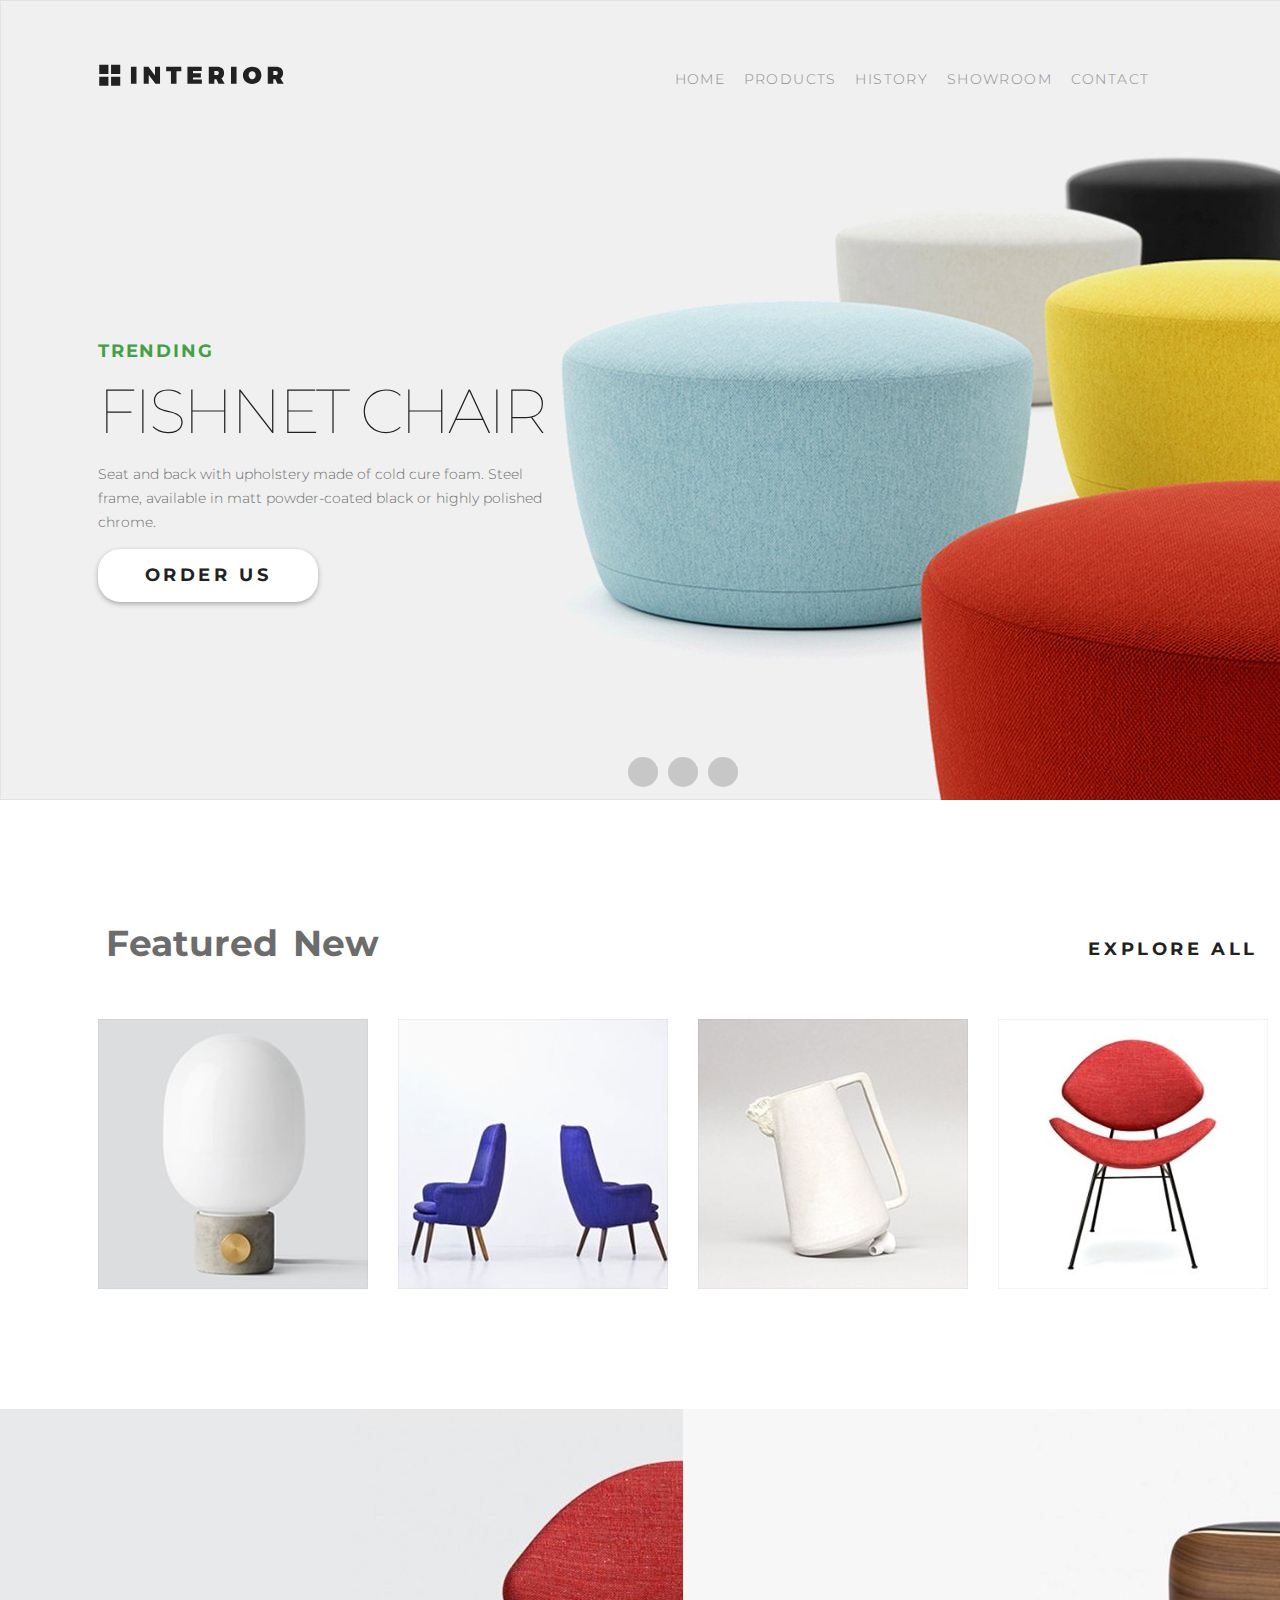
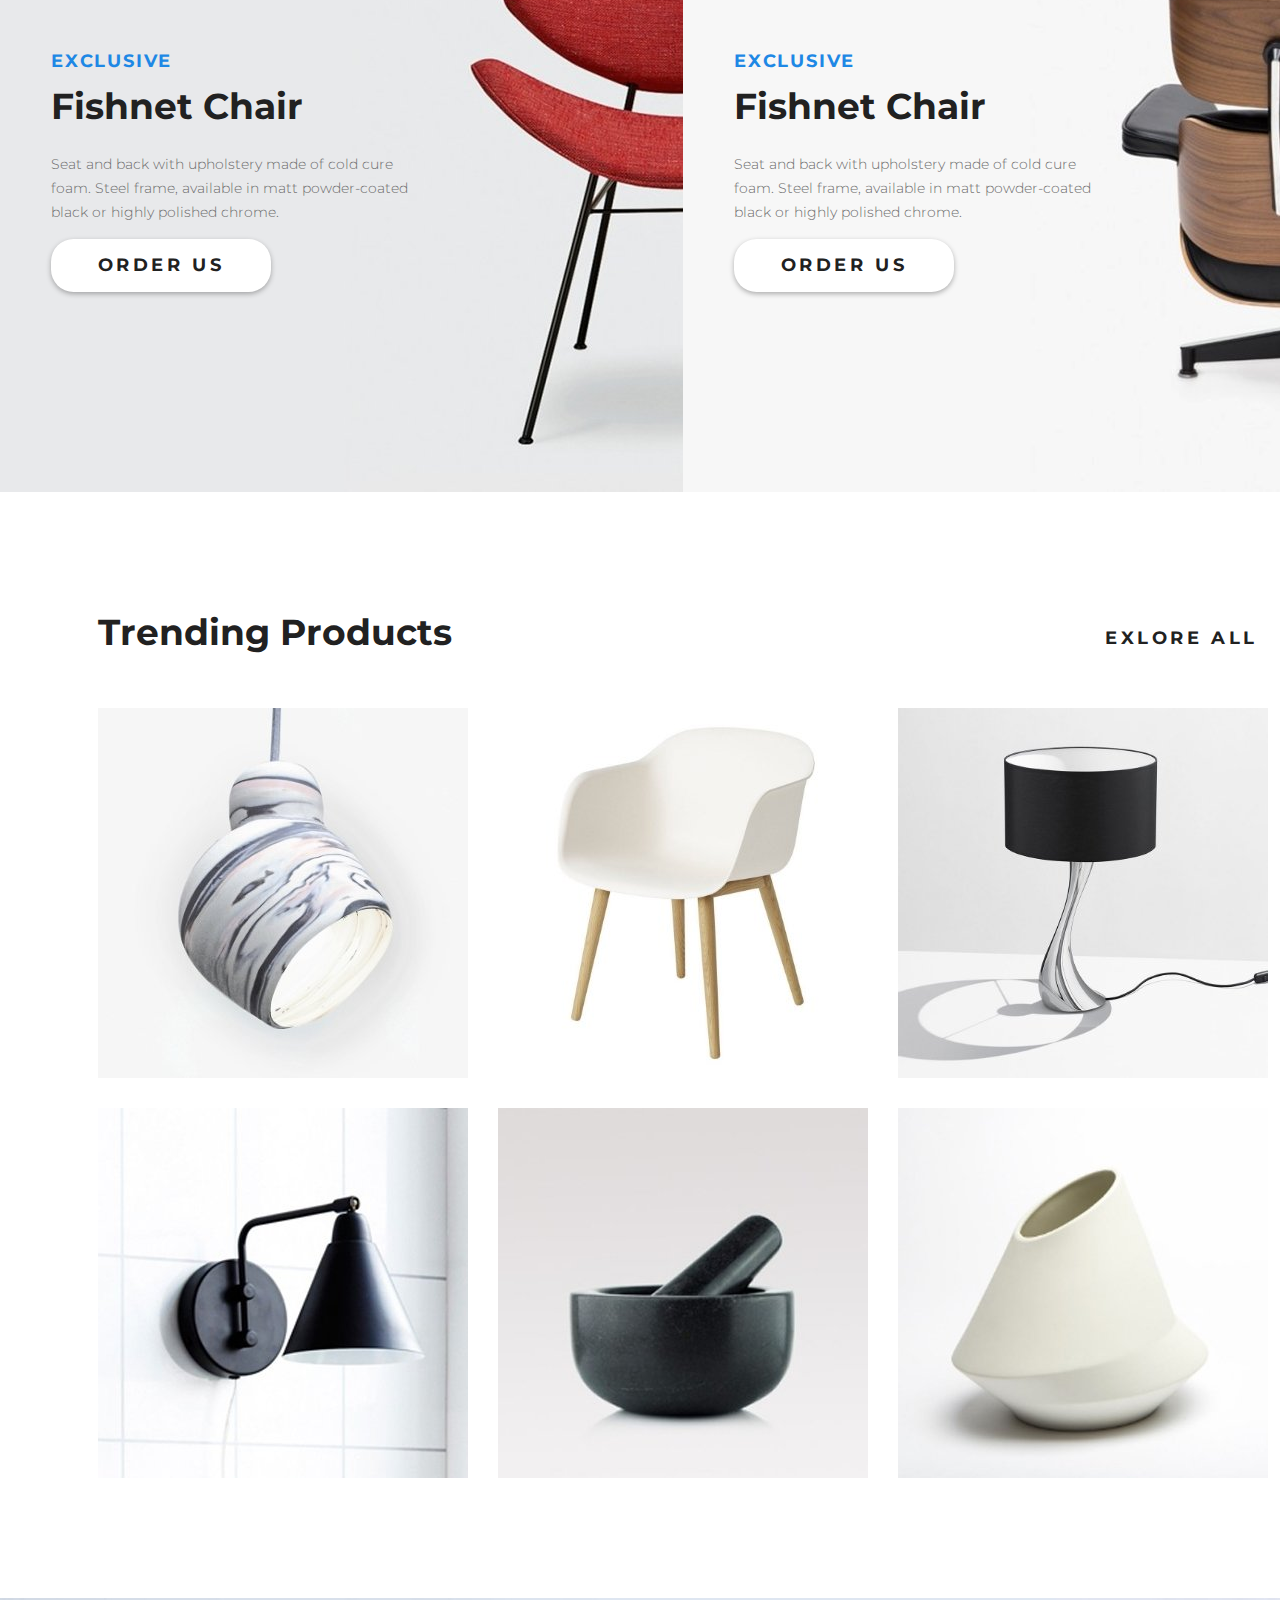
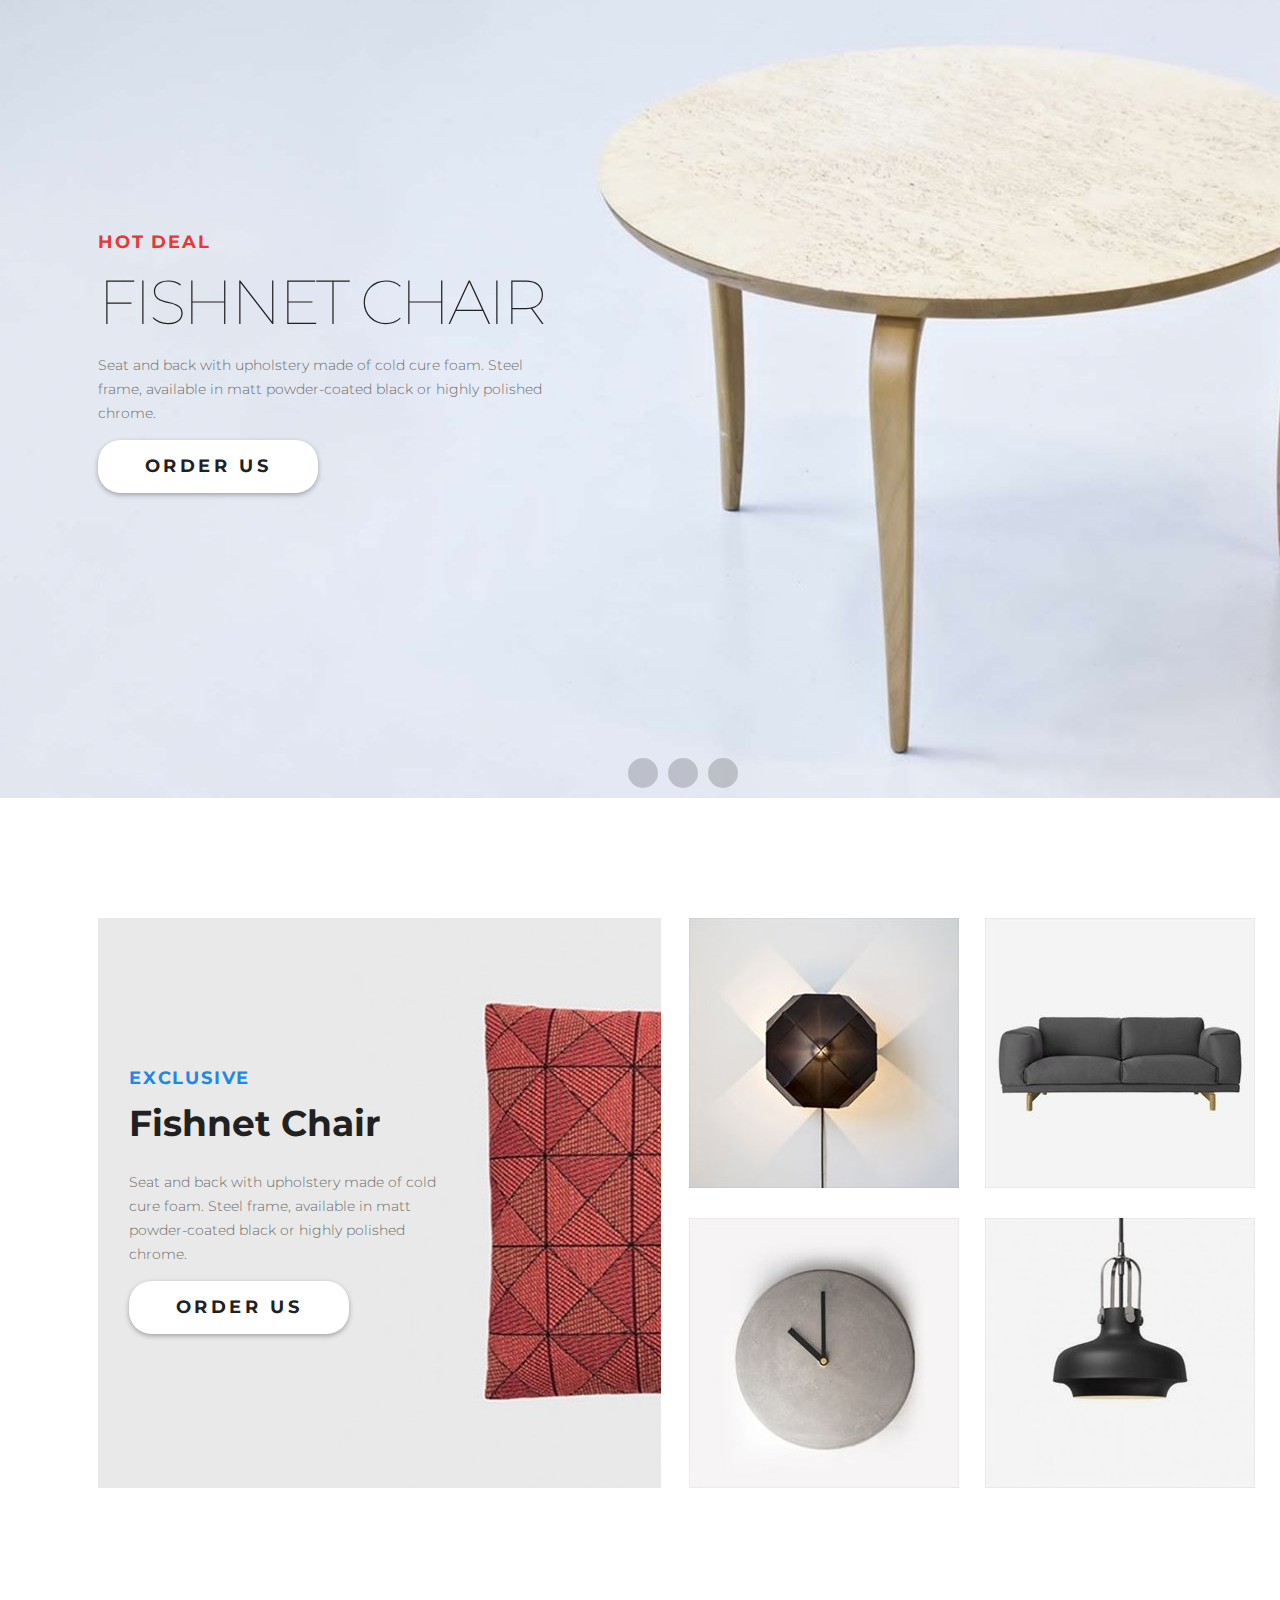
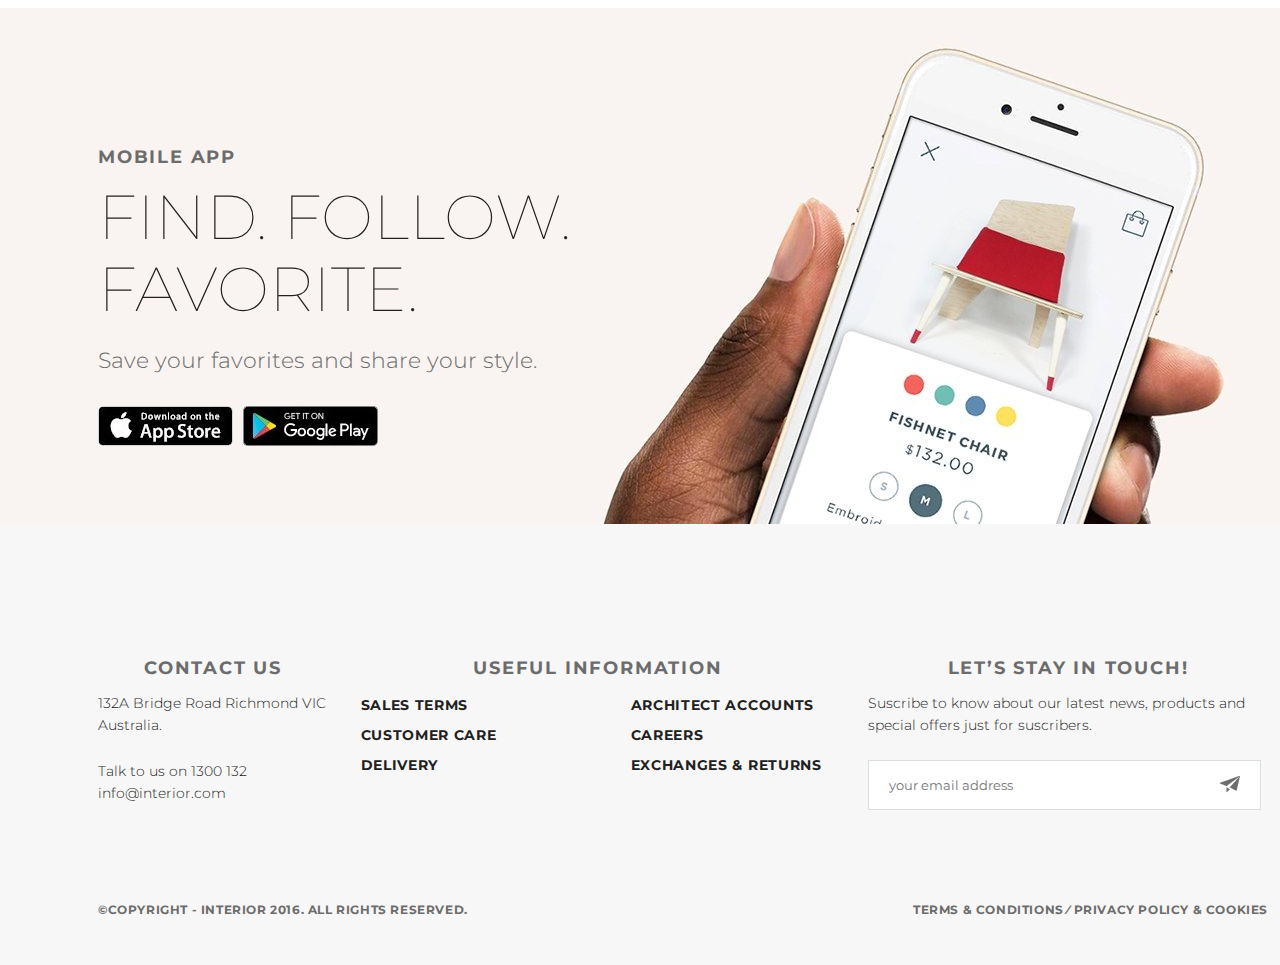
<file: index.html>
<!DOCTYPE html>
<html lang="en">

<head>
    <meta charset="UTF-8">
    <link rel="stylesheet" href="css/style.css">
    <link rel="stylesheet" href="https://use.fontawesome.com/releases/v5.8.2/css/all.css" integrity="sha384-oS3vJWv+0UjzBfQzYUhtDYW+Pj2yciDJxpsK1OYPAYjqT085Qq/1cq5FLXAZQ7Ay" crossorigin="anonymous">
    <link href="https://fonts.googleapis.com/css?family=Montserrat:100,300,700&display=swap" rel="stylesheet">
    <title>Document</title>
</head>

<body>
    <div class="container">
        <header>
            <div class="slider-1">
                <div class="logo fl ml98"><a href="#"><img src="img/logo_228.svg" alt="logo"></a></div>
                <div class="menu flex fl">
                    <ul class="flex jC-spaceB">
                        <li><a href="#">home</a></li>
                        <li><a href="#">products</a></li>
                        <li><a href="#">history</a></li>
                        <li><a href="#">showroom</a></li>
                        <li><a href="#">contact</a></li>
                    </ul>
                    <div class="search fl"><a href="#"><i class="fas fa-search fa-lg"></i></a></div>

                </div>
                <div class="clr"></div>
                <div class="ml98 text-1">
                    <h4 class="green">trending</h4>
                    <h1>Fishnet Chair</h1>
                    <p>Seat and back with upholstery made of cold cure foam. Steel frame, available in matt powder-coated black or highly polished chrome.</p>
                    <div class="button-order"><a href="#">order us<i class="fas fa-chevron-right"></i></a></div>

                </div>
                <div class="nav-slider-1 flex jC-center">
                    <div class="flex jC-spaceA al-it-center">
                        <div class="nav-button"><a href="#"></a></div>
                        <div class="nav-button"><a href="#"></a></div>
                        <div class="nav-button"><a href="#"></a></div>
                    </div>
                </div>
            </div><!-- END Slider-1           -->
        </header>


        <main>
            <div class="featuredNew m98">
                <div class="fl">
                    <ul class="flex">
                        <li><a href="#">Featured</a></li>
                        <li><a href="#">New</a></li>
                    </ul>
                </div>
                <div class="exploreAll fr"><a href="#">explore all</a><i class="fas fa-chevron-right"></i></div>
                <div class="clr"></div>
                <div class="productsFN flex jC-spaceB">
                    <div class="product-1 square-270">
                        <div class="bg">
                            <div class="product m32 flex jC-center al-it-center flex-dir-col square-270"><a href="#">
                                    <div class="button flex jC-center al-it-center"><i class="fas fa-chevron-right"></i></div>
                                </a>
                                <h4>Fishnet Chair</h4>
                                <p>Seat and back with upholstery made of cold cure foam . Steel frame, available in matt powder-coated black or highly polished chrome.</p>
                            </div>
                        </div>
                    </div>
                    <div class="product-2 square-270">
                        <div class="bg">
                            <div class="product m32 flex jC-center al-it-center flex-dir-col square-270"><a href="#">
                                    <div class="button flex jC-center al-it-center"><i class="fas fa-chevron-right"></i></div>
                                </a>
                                <h4>Fishnet Chair</h4>
                                <p>Seat and back with upholstery made of cold cure foam . Steel frame, available in matt powder-coated black or highly polished chrome.</p>
                            </div>
                        </div>
                    </div>
                    <div class="product-3 square-270">
                        <div class="bg">
                            <div class="product m32 flex jC-center al-it-center flex-dir-col square-270"><a href="#">
                                    <div class="button flex jC-center al-it-center"><i class="fas fa-chevron-right"></i></div>
                                </a>
                                <h4>Fishnet Chair</h4>
                                <p>Seat and back with upholstery made of cold cure foam . Steel frame, available in matt powder-coated black or highly polished chrome.</p>
                            </div>
                        </div>
                    </div>
                    <div class="product-4 square-270">
                        <div class="bg">
                            <div class="product m32 flex jC-center al-it-center flex-dir-col square-270"><a href="#">
                                    <div class="button flex jC-center al-it-center"><i class="fas fa-chevron-right"></i></div>
                                </a>
                                <h4>Fishnet Chair</h4>
                                <p>Seat and back with upholstery made of cold cure foam . Steel frame, available in matt powder-coated black or highly polished chrome.</p>
                            </div>
                        </div>
                    </div>
                </div>
            </div>
            <div class="exclusive flex">
                <div class="exc-1">
                    <h4 class="blue">exclusive</h4>
                    <h1>Fishnet Chair</h1>
                    <p>Seat and back with upholstery made of cold cure foam. Steel frame, available in matt powder-coated black or highly polished chrome.</p>
                    <div class="button-order"><a href="#">order us<i class="fas fa-chevron-right"></i></a></div>
                </div>
                <div class="exc-2">
                    <h4 class="blue">exclusive</h4>
                    <h1>Fishnet Chair</h1>
                    <p>Seat and back with upholstery made of cold cure foam. Steel frame, available in matt powder-coated black or highly polished chrome.</p>
                    <div class="button-order"><a href="#">order us<i class="fas fa-chevron-right"></i></a></div>
                </div>
            </div>
            <div class="trending m98">
                <h1 class="fl">Trending Products</h1>
                <div class="exploreAll fr"><a href="#">exlore all</a><i class="fas fa-chevron-right"></i></div>
                <div class="clr"></div>
                <div class="flex jC-spaceB wrap alC-spaceB">
                    <a class="product-1 square-370" href="#"></a>
                    <a class="product-2 square-370" href="#"></a>
                    <a class="product-3 square-370" href="#"></a>
                    <a class="product-4 square-370" href="#"></a>
                    <a class="product-5 square-370" href="#"></a><a class="product-6 square-370" href="#"></a>
                </div>
            </div>
            
            <!--start slider-2-->
            <div class="slider-2">
               <div class="clr"></div>
                <div class="m98 text-2">
                    <h4 class="red">hot deal</h4>
                    <h1>Fishnet Chair</h1>
                    <p>Seat and back with upholstery made of cold cure foam. Steel frame, available in matt powder-coated black or highly polished chrome.</p>
                    <div class="button-order"><a href="#">order us<i class="fas fa-chevron-right"></i></a></div>

                </div>
                <div class="nav-slider-2 flex jC-center">
                    <div class="flex jC-spaceA al-it-center">
                        <div class="nav-button"><a href="#"></a></div>
                        <div class="nav-button"><a href="#"></a></div>
                        <div class="nav-button"><a href="#"></a></div>
                    </div>
                </div>
            </div><!-- END Slider-2           -->
<div class="flex m98 exc-3">
    <div class="square-570">
       <div class="text-4">
        <h4 class="blue">exclusive</h4>
                    <h1>Fishnet Chair</h1>
                    <p>Seat and back with upholstery made of cold cure foam. Steel frame, available in matt powder-coated black or highly polished chrome.</p>
                    <div class="button-order"><a href="#">order us<i class="fas fa-chevron-right"></i></a></div>
    </div></div>
    <div class="flex wrap jC-spaceA alC-spaceB">
        <a href="#" class="product-1 square-270"></a>
        <a href="#" class="product-2 square-270"></a>
        <a href="#" class="product-3 square-270"></a>
        <a href="#" class="product-4 square-270"></a>
    </div>
</div>
       
       <div class="mobileApp">
           <div class="text-5 m98">
               <h3>Mobile app</h3>
               <h1>Find. Follow. Favorite.</h1>
               <p>Save your favorites and share your style.</p>
               <div class="flex"><a href="#"><img src="img/app-store_47.jpg" alt="appStore"></a><a href="#"><img src="img/google-play_46.jpg" alt="googlePlay"></a></div>
           </div>
       </div>
        </main>



        <footer>
            <div class="m98 flex jC-spaceB preEnd">
                <div class="contactUs">
                    <h3>contact us</h3>
                    <p>132A Bridge Road Richmond VIC Australia.</p>
                    <p>Talk to us on 1300 132 info@interior.com</p>
                </div>
                <div class="usefulInformation">
                    <h3>useful information</h3>
                    <ul class="flex jC-spaceB wrap">
                        <li><a href="#">Sales terms</a></li>
                        <li><a href="#">Architect accounts</a></li>
                        <li><a href="#">Customer care</a></li>
                        <li><a href="#">Careers</a></li>
                        <li><a href="#">Delivery</a></li>
                        <li><a href="#">Exchanges &amp; returns</a></li>
                    </ul>
                </div>
                <div class="letsStayInTouch">
                    <h3>Let’s Stay in Touch!</h3>
                    <p>Suscribe to know about our latest news, products and special offers just for suscribers.</p>
                    <div class="inputEmail flex"><input type="text" placeholder="your email address">
                        <div class="border"><a href="#"><img src="img/input-arrow.png" alt="input-arrow"></a></div>
                    </div>
                </div>
            </div>
            <div class="m98 flex jC-spaceB end">
                <div class="copy">
                    <h4>&copy;Copyright - INTERIOR 2016. All Rights Reserved.</h4>
                </div>
                <div class="twiface flex jC-spaceB"><span><i class="fab fa-facebook"></i></span><span><i><i class="fab fa-twitter-square"></i></i></span><span><i class="fab fa-google-plus"></i></span><span><i class="fab fa-pinterest"></i></span></div>
                <div class="policy">
                    <h4>Terms &amp; Conditions &#8260; Privacy policy &amp; Cookies</h4>
                </div>
            </div>
        </footer>
    </div>
</body>

</html>
</file>
<file: css/style.css>
* {
    margin: 0;
    padding: 0;
    font-family: 'Montserrat', sans-serif;
}

body .container {
    width: 1366px;
    margin: 0 auto;
}

li {
    list-style-type: none;
    border-bottom: 4px solid transparent;
}

li a {
    display: block;
    padding: 0 7.5px;
}

li:hover {
    border-bottom: 4px solid #212121;
}

li:hover,
.menu .search:hover {
    text-shadow: 0.4px 0.4px 0 #212121,
        -0.4px -0.4px 0 #212121;
}

.featuredNew li:hover a,
.menu li:hover a {
    color: #212121;
}

.square-270 {
    flex-basis: 270px;
    height: 270px;
}

.square-370 {
    flex-basis: 370px;
    height: 370px;
}

.square-570 {
    flex-basis: 570px;
    height: 570px;
}

a {
    text-decoration: none;
}

p {
    font-size: 14px;
    line-height: 24px;
    font-weight: 300;
    color: #6c6c6c;
}

h1 {
    font-size: 62px;
    line-height: 72px;
    font-weight: 100;
    text-transform: uppercase;
    color: #212121;
}

h2 {}

h3 {}

h4 {
    font-size: 18px;
    line-height: 48px;
    font-weight: 700;
    text-transform: uppercase;
    letter-spacing: 0.1em;
}

.green {
    color: #43a047;
}

.blue {
   color: #1e88e5; 
}

.red {
    color: #e53935;
}

.clr {
    clear: both;
}

.ml98 {
    margin-left: 98px;
}

.mr98 {
    margin-right: 98px;
}

.m98 {
    margin: 0 98px;
}

.m32 {
    margin: 0 32px;
}

.fl {
    float: left;
}

.fr {
    float: right;
}

.flex {
    display: flex;
}

.wrap {
    flex-wrap: wrap;
}

.flex-dir-col {
    flex-direction: column;
}

.jC-spaceA {
    justify-content: space-around;
}

.jC-spaceB {
    justify-content: space-between;
}

.jC-center {
    justify-content: center;
}

.al-it-center {
    align-items: center;
}

.alC-spaceB {
    align-content: space-between;
}

.slider-1 {
    height: 800px;
    background: url(../img/slider-1.jpg);
}

.logo {
    margin-top: 63px;
}

.menu {
    margin-top: 55px;
    margin-left: 382px;
}

.menu ul {
    width: 490px;
}

.menu ul li a {
    font-size: 14px;
    line-height: 48px;
    font-weight: 300;
    text-transform: uppercase;
    letter-spacing: 0.1em;
    color: #8c8c8c;
}

.search {
    margin-top: 17px;
    margin-left: 21px;
}

.fa-search {
    color: #8c8c8c;
}

.text-1,
.text-2 {
    padding-top: 220px;
}

.text-1 h1,
.text-2 h1 {
    letter-spacing: -0.05em;
}

.text-1 p,
.text-2 p{
    margin-top: 15px;
    width: 458px;
}

.button-order {
    margin-top: 15px;
    text-align: center;
    box-shadow: 0px 2px 5px 0px rgba(33, 33, 33, 0.34);
    width: 220px;
    height: 53px;
    background-color: #ffffff;
    border-radius: 22.5px;
    transition: 0.5s ease;
}

.button-order a {
    display: block;
    margin-left: 10px;
    font-size: 18px;
    line-height: 53px;
    font-weight: 700;
    text-transform: uppercase;
    letter-spacing: 0.2em;
    color: #212121;
}

.button-order a i {
    margin-left: 10px;
    color: #ffffff;
}

.button-order:hover {
    box-shadow: none;
    background: #212121;
}

.button-order:hover a {
    color: #ffffff;
}

.nav-slider-1 {
    padding-top: 150px;
}

.nav-slider-1 > .flex,
.nav-slider-2 > .flex{
    flex-basis: 120px;
    height: 40px;
}

.nav-slider-1 .nav-button,
.nav-slider-2 .nav-button {
    opacity: 0.2;
    width: 30px;
    height: 30px;
    background-color: #212121;
    border-radius: 20.0px;
}

.nav-slider-1 .nav-button:hover,
.nav-slider-2 .nav-button:hover {
    width: 40px;
    height: 40px;
    opacity: 100;
}

.featuredNew {
    margin-top: 122px;
}

.featuredNew li a {
    font-size: 36px;
    line-height: 1.2;
    font-weight: 700;
    color: #6c6c6c;
}

.exploreAll {
    margin-top: 15px;
}

.exploreAll a {
    font-size: 18px;
    line-height: 24px;
    font-weight: 700;
    text-transform: uppercase;
    letter-spacing: 0.2em;
    color: #212121;
}

.exploreAll a:hover {
    border-bottom: 2px solid #212121;
}

.exploreAll a:hover ~ i {
    color: transparent;

}

.exploreAll i {
    margin-left: 10px;
}

.productsFN {
    margin-top: 50px;
}

.productsFN .product-1 {
    background: url(../img/product-1_172.jpg);
}

.productsFN .product-2 {
    background: url(../img/product-2_170.jpg);
}

.productsFN .product-3 {
    background: url(../img/product-3_168.jpg);
}

.productsFN .product-4 {
    background: url(../img/product-4_166.jpg);
}

.productsFN .button {
    box-shadow: 0px 2px 5px 0px rgba(33, 33, 33, 0.34);
    width: 56px;
    height: 56px;
    background-color: #ffffff;
    border-radius: 28.0px;

}

.productsFN .button:hover {
    box-shadow: none;
    background-color: #212121;
}

.productsFN .button:hover i {
    color: #ffffff;
}


.productsFN i {
    color: #212121;
}

.productsFN p {
    width: 206px;
    margin:0 auto;
    text-align: center;
}

.productsFN .product {
    opacity: 0;
}

.productsFN > .square-270:hover .product{
    opacity: 100;
}

.productsFN > .square-270:hover .bg{
    outline: 1.0px solid #9c9c9c;
    background-color: #ffffff;
    opacity: 0.9;
}

.exclusive {
    height: 683px;
    margin-top: 120px;
}

.exc-1 {
    flex-basis: 683px;
    background-image: url(../img/promo-img1_148.jpg);
}

.exc-2 {
    flex-basis: 683px;
    background-image: url(../img/promo-img_132.jpg);
}

.exclusive h4,
.exclusive h1,
.exclusive p,
.exclusive .button-order {
    margin-left: 51px;
}

.exclusive h4 {
    margin-top: 228px;
}

.exclusive h1,
.trending h1,
.exc-3 h1{
    font-size: 36px;
line-height: 1.2;
font-weight: 700;
    text-transform: none;
color: #212121;
}

.exclusive p {
    margin-top: 24px;
    width: 374px;
}

.trending {
    margin-top: 119px;
}

.product-1 {
    background: url(../img/product-11.jpg);
}

.product-2 {
    background: url(../img/product-21.jpg);
}

.product-3 {
    background: url(../img/product-31.jpg);
}

.product-4 {
    background: url(../img/product-41.jpg);
}

.product-5 {
    background: url(../img/product-51.jpg);
}

.product-6 {
    background: url(../img/product-61.jpg);
}

.trending .flex {
    height: 770px;
    margin-top: 54px;
}

.trending .flex a:hover,
.exc-3 .flex a:hover {
    outline: 1px solid #8c8c8c;
}

.slider-2 {
    margin-top: 120px;
    height: 800px;
    background: url(../img/slider_84.jpg);
}

.nav-slider-2 {
    padding-top: 260px;
}

.exc-3 {
    margin-top: 120px;
}

.exc-3 .square-570 {
    background: url(../img/product-1-lg_66.jpg);
}

.exc-3 .flex {
    padding-left: 15px;
    flex-basis: 600px;
}

.exc-3 .product-1 {
    background: url(../img/product-2-sm_64.jpg);
}

.exc-3 .product-2 {
    background: url(../img/product-3-sm_62.jpg);
}

.exc-3 .product-3 {
    background: url(../img/product-4-sm_60.jpg);
}

.exc-3 .product-4 {
    background: url(../img/product-5-sm_58.jpg);
}

.exc-3 .text-4 {
    margin-top: 136px;
    margin-left: 31px;
}

.exc-3 p {
    width: 332px;
    margin-top: 24px;
}

.mobileApp {
    margin-top: 120px;
    height: 516px;
    background: url(../img/back-img_44.jpg);
}

.text-5 {
    padding-top: 125px;
}

.text-5 h3,
footer h3{
    font-size: 18px;
line-height: 48px;
font-weight: 700;
text-transform: uppercase;
letter-spacing: 0.1em;
color: #6c6c6c;
}

.text-5 {
    width: 490px;
}

.text-5 h1 {
    font-size: 62px;
line-height: 72px;
font-weight: 100;
text-transform: uppercase;
color: #212121;
}

.text-5 p {
    margin-top: 24px;
    font-size: 22px;
line-height: 24px;
font-weight: 300;
color: #6c6c6c;
}

.text-5 img {
    margin-top: 33px;
    padding-right: 10px;
}

footer {
    background-color: #f7f7f7;
}

.preEnd {
    padding-top: 120px;
}

.preEnd p {
    margin-bottom: 24px;
    font-size: 14px;
line-height: 22px;
font-weight: 300;
color: #212121;
}

.contactUs {
    flex-basis: 230px;
}

.usefulInformation {
    flex-basis: 490px;
}

.letsStayInTouch {
    flex-basis: 400px;
}

.preEnd li {
    flex-basis: 220px;
}

.preEnd li:hover {
    border: none;
}
.preEnd li a {
    font-size: 14px;
line-height: 26px;
font-weight: 700;
text-transform: uppercase;
letter-spacing: 0.05em;
color: #212121;
}

.inputEmail input{
    padding-left: 20px;
    width: 330px;
height: 48px;
background-color: #ffffff;
border: 1.0px solid #d9dee1;
    border-right: none;
} 

.preEnd h3 {
    text-align: center;
}

footer .border {
    background-color: #ffffff;
border: 1.0px solid #d9dee1;
    border-left: none;
    padding-top: 15px;
    padding-right: 20px;
    
}

.end {
    margin-top: 69px;
    padding-bottom: 40px;
}

.copy h4 {
    font-size: 12px;
line-height: 26px;
font-weight: 700;
text-transform: uppercase;
letter-spacing: 0.05em;
color: #6c6c6c;
}

.twiface {
    width: 129px;
height: 28px;
font-size: 28px;
line-height: 26px;
font-weight: 400;
text-transform: uppercase;
letter-spacing: 0.2em;
color: #6c6c6c;
}

.policy h4 {
    font-size: 12px;
line-height: 26px;
font-weight: 700;
text-transform: uppercase;
letter-spacing: 0.05em;
color: #6c6c6c;
}
</file>
